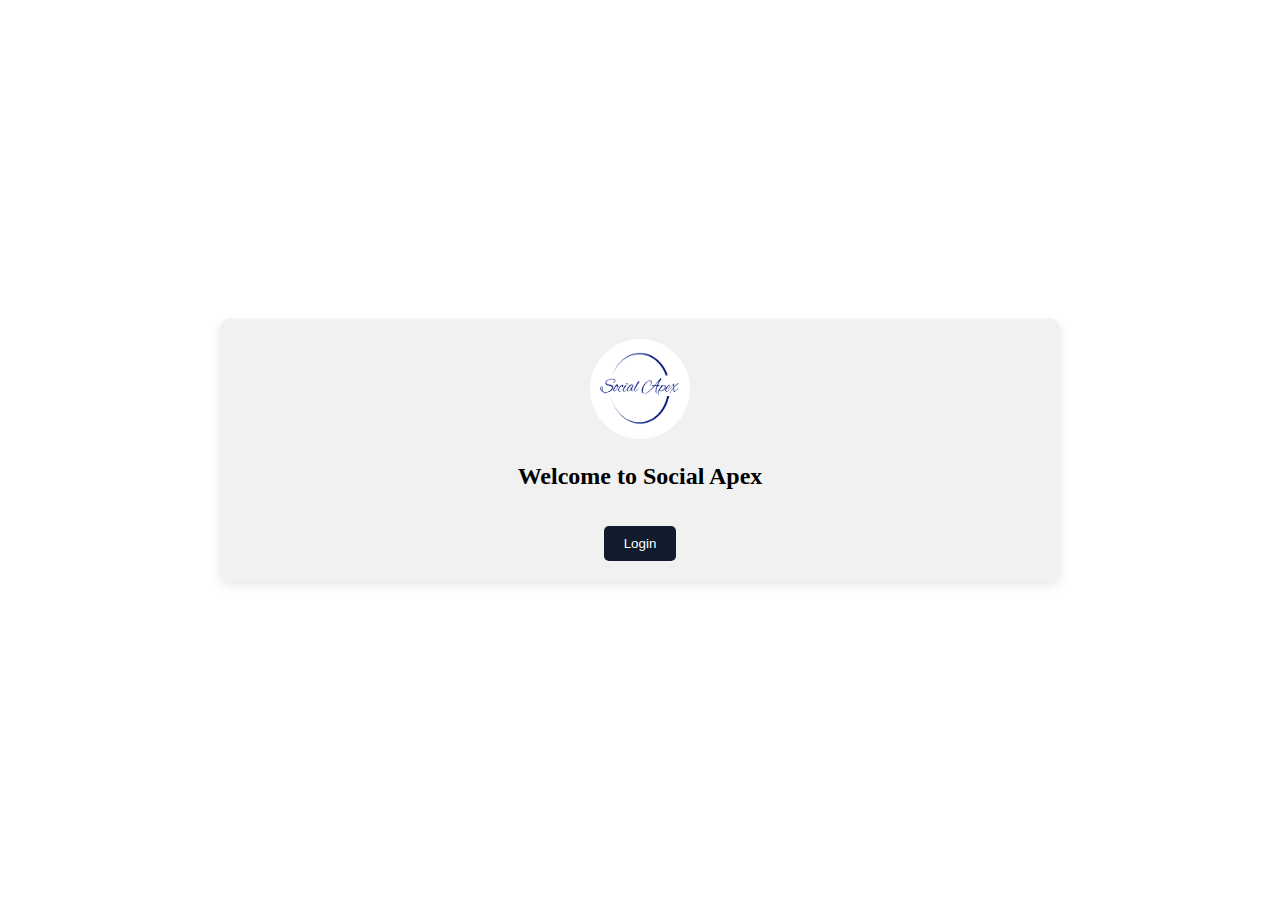
<file: index.html>
<!DOCTYPE html>
<html lang="en">
<head>
    <meta charset="UTF-8">
    <meta name="viewport" content="width=device-width, initial-scale=1.0">
    <title>First Page</title>
    <style>
        html, body {
            height: 100%;
            margin: 0;
            display: flex;
            align-items: center;
            justify-content: center;
        }

        .box {
            width: 800px;
            height: auto;
            background-color: #f1f1f1;
            text-align: center;
            padding: 20px;
            border-radius: 10px;
            box-shadow: 0px 4px 12px rgba(0, 0, 0, 0.1);
        }

        img {
            width: 100px;
            height: 100px;
            border-radius: 50%;
        }

        h1 {
            font-size: 24px;
            margin-top: 20px;
        }

        button {
            padding: 10px 20px;
            background-color: #121b2d;
            color: white;
            border: none;
            border-radius: 5px;
            margin-top: 20px;
            cursor: pointer;
        }

        button:hover {
            background-color: #444;
        }

        button a {
            color: white;
            text-decoration: none;
            display: block;
        }

        /* Responsive Styles */
        @media (max-width: 1024px) {
            .box {
                width: 600px;
            }
        }

        @media (max-width: 768px) {
            .box {
                width: 400px;
            }

            h1 {
                font-size: 20px;
            }

            img {
                width: 80px;
                height: 80px;
            }

            button {
                padding: 8px 16px;
            }
        }

        @media (max-width: 480px) {
            .box {
                width: 100%;
                padding: 15px;
            }

            h1 {
                font-size: 18px;
            }

            img {
                width: 60px;
                height: 60px;
            }

            button {
                padding: 6px 12px;
            }
        }
    </style>
</head>
<body>

    <div class="box">
        <img src="logo.png" alt="logo">
        <h1>Welcome to Social Apex</h1>
        <button><a href="login.html">Login</a></button>
    </div>
    
</body>
</html>
</file>
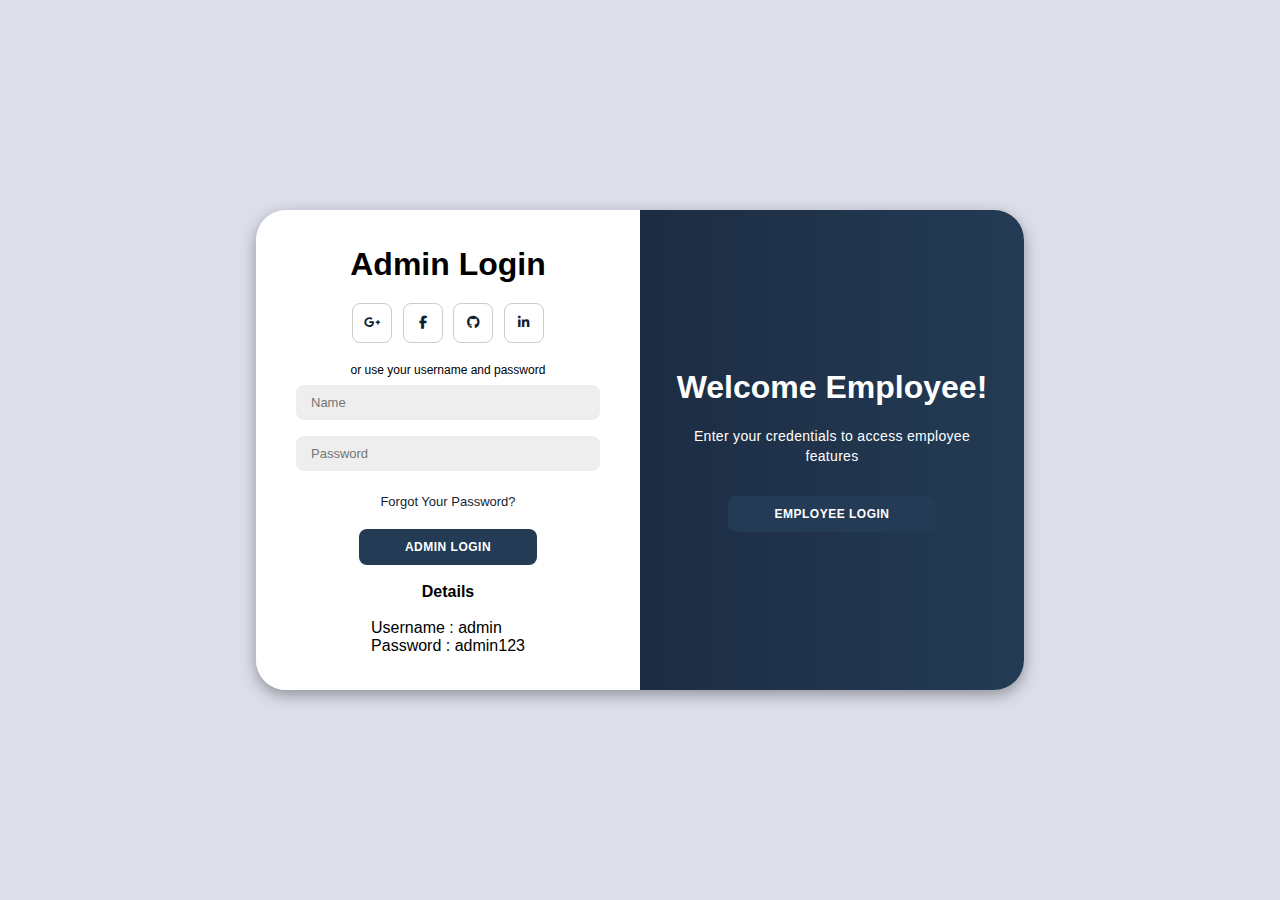
<file: login.html>
<!DOCTYPE html>
<html lang="en">

<head>
    <meta charset="UTF-8">
    <meta name="viewport" content="width=device-width, initial-scale=1.0">
    <link rel="stylesheet" href="https://cdnjs.cloudflare.com/ajax/libs/font-awesome/6.4.2/css/all.min.css">
    <link rel="stylesheet" href="login.css">
    <title>Login Page</title>
</head>

<body>
    <div class="container" id="container">
        <div class="form-container admin" id="admin-form">
            <form id="admin-login-form">
                <h1>Admin Login</h1>
                <div class="social-icons">
                    <a href="#" class="icon"><i class="fab fa-google-plus-g"></i></a>
                    <a href="#" class="icon"><i class="fab fa-facebook-f"></i></a>
                    <a href="#" class="icon"><i class="fab fa-github"></i></a>
                    <a href="#" class="icon"><i class="fab fa-linkedin-in"></i></a>
                </div>
                <span>or use your username and password</span>
                <input type="text" id="admin-username" placeholder="Name" required>
                <input type="password" id="admin-password" placeholder="Password" required>
                <a href="#">Forgot Your Password?</a>
                <button type="submit">Admin Login</button>
                <br>
                <b>Details</b><br>
            Username : admin<br>
            Password : admin123
            </form>
        </div>

        <div class="form-container employee hidden" id="employee-form">
            <form id="employee-login-form">
                <h1>Employee Login</h1>
                <div class="social-icons">
                    <a href="#" class="icon"><i class="fab fa-google-plus-g"></i></a>
                    <a href="#" class="icon"><i class="fab fa-facebook-f"></i></a>
                    <a href="#" class="icon"><i class="fab fa-github"></i></a>
                    <a href="#" class="icon"><i class="fab fa-linkedin-in"></i></a>
                </div>
                <span>or use your username and password</span>
                <input type="text" id="employee-username" placeholder="Name" required>
                <input type="password" id="employee-password" placeholder="Password" required>
                <a href="#">Forgot Your Password?</a>
                <button type="submit">Employee Login</button>
                <br>
                <b>Details</b><br>
            Username : employee<br>
            Password : emp123
            </form>
        </div>

        <div class="toggle-container">
            <div class="toggle">
                <div class="toggle-panel toggle-left">
                    <h1>Welcome Admin!</h1>
                    <p>Enter your credentials to access admin features</p>
                    <button class="toggle-button" id="show-admin-form">Admin Login</button>
                </div>
                <div class="toggle-panel toggle-right">
                    <h1>Welcome Employee!</h1>
                    <p>Enter your credentials to access employee features</p>
                    <button class="toggle-button" id="show-employee-form">Employee Login</button>
                    
                </div>
            </div>
        </div>
    </div>

    <script src="login.js"></script>
</body>

</html>
</file>
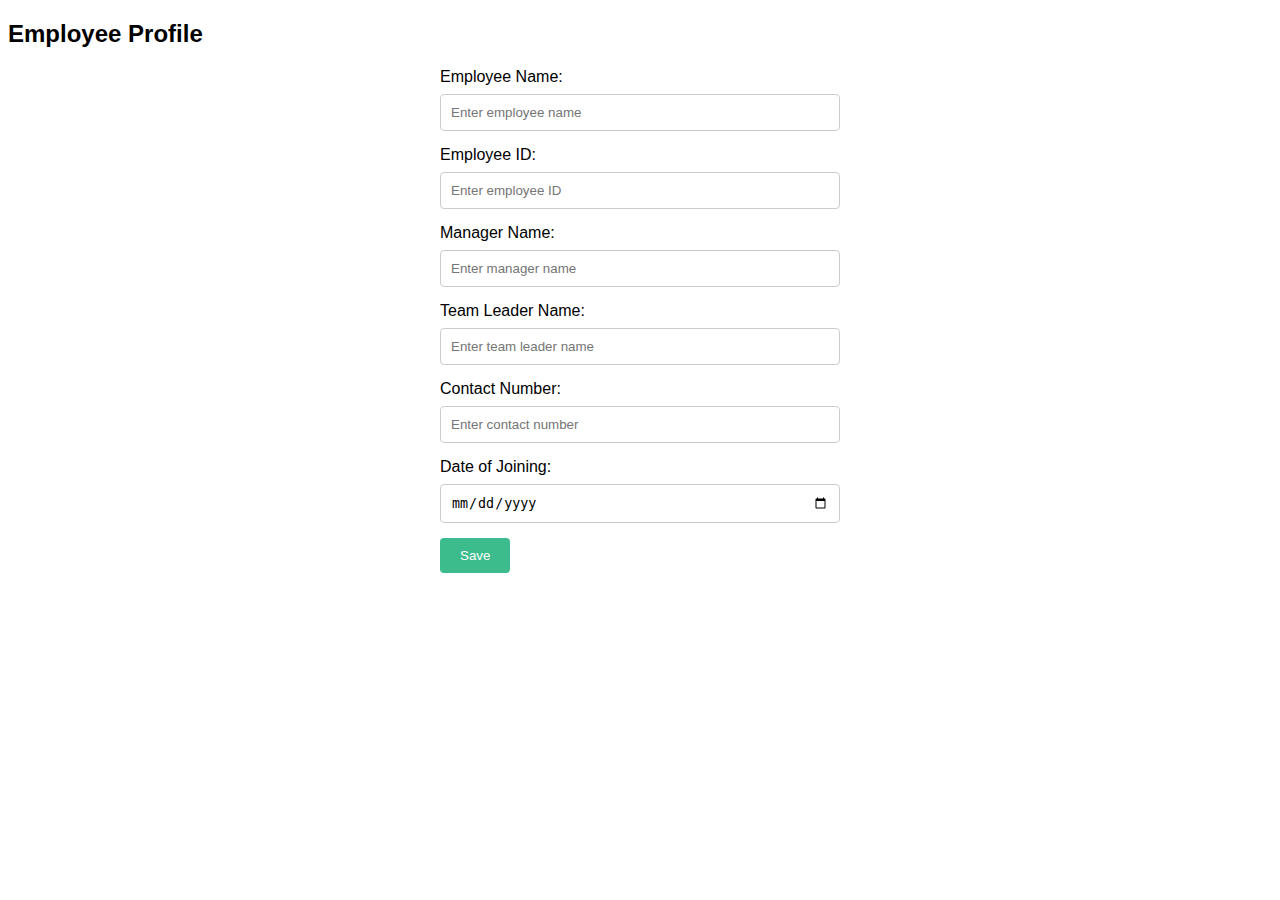
<file: profile.html>
<!DOCTYPE html>
<html lang="en">
<head>
    <meta charset="UTF-8">
    <meta name="viewport" content="width=device-width, initial-scale=1.0">
    <title>Employee Profile</title>
    <style>
        /* Basic styling for the form */
        body {
            font-family: Arial, sans-serif;
        }

        form {
            max-width: 400px;
            margin: 0 auto;
        }

        label {
            display: block;
            margin-bottom: 8px;
        }

        input[type="text"],
        input[type="date"] {
            width: 100%;
            padding: 10px;
            margin-bottom: 15px;
            border: 1px solid #ccc;
            border-radius: 4px;
            box-sizing: border-box;
        }

        button[type="submit"] {
            background-color: #3CBC8D;
            color: white;
            border: none;
            padding: 10px 20px;
            border-radius: 4px;
            cursor: pointer;
        }

        button[type="submit"]:hover {
            background-color: #2E9E6D;
        }
    </style>
</head>
<body>
    <!-- Profile -->
    <section id="profile" class="section">
        <h2>Employee Profile</h2>
        <form>
            <label for="emp-name">Employee Name:</label>
            <input type="text" id="emp-name" placeholder="Enter employee name">
            <label for="emp-id">Employee ID:</label>
            <input type="text" id="emp-id" placeholder="Enter employee ID">
            <label for="manager-name">Manager Name:</label>
            <input type="text" id="manager-name" placeholder="Enter manager name">
            <label for="team-leader">Team Leader Name:</label>
            <input type="text" id="team-leader" placeholder="Enter team leader name">
            <label for="contact">Contact Number:</label>
            <input type="text" id="contact" placeholder="Enter contact number">
            <label for="joining-date">Date of Joining:</label>
            <input type="date" id="joining-date">
            <button type="submit">Save</button>
        </form>
    </section>
</body>
</html>
</file>
<file: login.css>
:root {
    --linear-grad: linear-gradient(to right, #141E30, #243B55);
    --grad-clr1: #141E30;
    --grad-clr2: #243B55;
}

@import url('https://fonts.googleapis.com/css2?family=Montserrat:wght@300;400;500;600;700&display=swap');

* {
    margin: 0;
    padding: 0;
    box-sizing: border-box;
    font-family: 'Montserrat', sans-serif;
}

body {
    background-color: #dcdfea;
    display: flex;
    align-items: center;
    justify-content: center;
    height: 100vh;
}

.container {

    border-radius: 30px;
    box-shadow: 0 5px 15px rgba(0, 0, 0, 0.35);
    position: relative;
    overflow: hidden;
    width: 768px;
    max-width: 100%;
    min-height: 480px;
}

.container p {
    font-size: 14px;
    line-height: 20px;
    letter-spacing: 0.3px;
    margin: 20px 0;
}

.container span {
    font-size: 12px;
}

.container a {
    color: var(--grad-clr1);
    font-size: 13px;
    text-decoration: none;
    margin: 15px 0 10px;
}

.container button {
    background-color: var(--grad-clr2);
    color: #fff;
    font-size: 12px;
    padding: 10px 45px;
    border: 1px solid transparent;
    border-radius: 8px;
    font-weight: 600;
    letter-spacing: 0.5px;
    text-transform: uppercase;
    margin-top: 10px;
    cursor: pointer;
}

.container button.hidden {
    background-color: transparent;
    border-color: var(--grad-clr2);
}

.container form {
    background-color: #fff;
    display: flex;
    align-items: center;
    justify-content: center;
    flex-direction: column;
    padding: 0 40px;
    height: 100%;
}

.container input {
    background-color: #eee;
    border: none;
    margin: 8px 0;
    padding: 10px 15px;
    font-size: 13px;
    border-radius: 8px;
    width: 100%;
    outline: none;
}

.form-container {
    position: absolute;
    top: 0;
    height: 100%;
    transition: all 0.6s ease-in-out;
}

.admin {
    left: 0;
    width: 50%;
    z-index: 2;
    opacity: 1;
}

.employee {
    left: 0;
    width: 50%;
    opacity: 0;
    z-index: 1;
}

.container.active .admin {
    transform: translateX(100%);
    opacity: 0;
    z-index: 1;
}

.container.active .employee {
    transform: translateX(100%);
    opacity: 1;
    z-index: 2;
    animation: move 0.6s;
}

@keyframes move {
    0%, 49.99% {
        opacity: 0;
        z-index: 1;
    }
    50%, 100% {
        opacity: 1;
        z-index: 2;
    }
}

.social-icons {
    margin: 20px 0;
}

.social-icons a {
    border: 1px solid #ccc;
    border-radius: 20%;
    display: inline-flex;
    justify-content: center;
    align-items: center;
    margin: 0 3px;
    width: 40px;
    height: 40px;
}

.toggle-container {
    position: absolute;
    top: 0;
    left: 50%;
    width: 50%;
    height: 100%;
    overflow: hidden;
    transition: all 0.6s ease-in-out;
    z-index: 1000;
}

.container.active .toggle-container {
    transform: translateX(-100%);
}

.toggle {
    background-color: var(--grad-clr1);
    height: 100%;
    background: var(--linear-grad);
    color: #fff;
    position: relative;
    left: -100%;
    height: 100%;
    width: 200%;
    transform: translateX(0);
    transition: all 0.6s ease-in-out;
}

.container.active .toggle {
    transform: translateX(50%);
}

.toggle-panel {
    position: absolute;
    width: 50%;
    height: 100%;
    display: flex;
    align-items: center;
    justify-content: center;
    flex-direction: column;
    padding: 0 30px;
    text-align: center;
    top: 0;
    transform: translateX(0);
    transition: all 0.6s ease-in-out;
}

.toggle-left {
    transform: translateX(-200%);
}

.container.active .toggle-left {
    transform: translateX(0);
}

.toggle-right {
    right: 0;
    transform: translateX(0);
}

.container.active .toggle-right {
    transform: translateX(200%);
}
</file>
